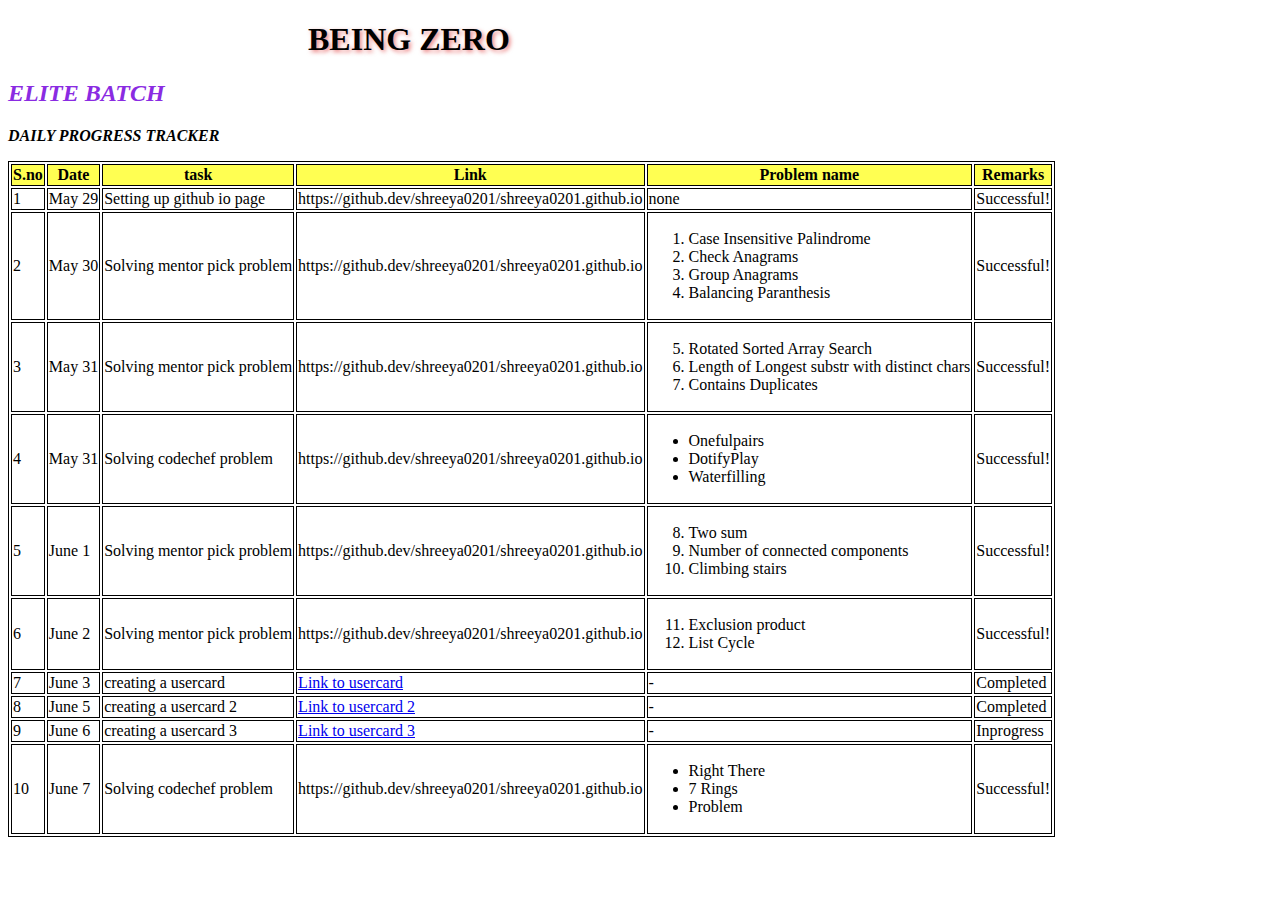
<file: index.html>
<!DOCTYPE html>
<html lang="en">
<head>
    <meta charset="UTF-8">
    <meta http-equiv="X-UA-Compatible" content="IE=edge">
    <meta name="viewport" content="width=device-width, initial-scale=1.0">
    <title>Shreeya Ganji</title>
    <link rel="stylesheet" type="text/css" href="style.css">

</head>
<body >
    <h1 class="shadow-heading">BEING ZERO</h1>
    <h2><i>ELITE BATCH</i></h2>
    <p><i>  <b> DAILY PROGRESS TRACKER</b> </i></p>
    <script src="script.js"></script>
    <table>
        <tr>
            <th>S.no</th>
            <th>Date</th>
            <th>task</th>
            <th>Link</th>
            <th>Problem name</th>
            <th>Remarks</th>
        </tr>
        <tr>
            <td>1</td>
            <td>May 29</td>
            <td>Setting up github io page</td>
            <td>https://github.dev/shreeya0201/shreeya0201.github.io</td>
            <td>none</td>
            <td>Successful!</td>
        </tr>
        <tr>
            <td>2</td>
            <td>May 30</td>
            <td>Solving mentor pick problem</td>
            <td>https://github.dev/shreeya0201/shreeya0201.github.io</td>
            <td>      <ol>
                <li>Case Insensitive Palindrome</li>
                <li>Check Anagrams</li>
                <li>Group Anagrams</li>
                <li>Balancing Paranthesis</li>
                </ol>
        </td>
            <td>Successful!</td>
        </tr>
        <tr>
            <td>3</td>
            <td>May 31</td>
            <td>Solving mentor pick problem</td>
            <td>https://github.dev/shreeya0201/shreeya0201.github.io</td>
            <td>      <ol start="5">
                <li>Rotated Sorted Array Search</li>
                <li>Length of Longest substr with distinct chars</li>
                <li>Contains Duplicates</li>


                </ol>
        </td>
            <td>Successful!</td>
        </tr>
        <tr>
            <td>4</td>
            <td>May 31</td>
            <td>Solving codechef problem</td>
            <td>https://github.dev/shreeya0201/shreeya0201.github.io</td>
            <td>      <ul >
                <li>Onefulpairs</li>
                <li>DotifyPlay</li>
                <li>Waterfilling</li>


                </ul>
        </td>
            <td>Successful!</td>
        </tr>
        <tr>
            <td>5</td>
            <td>June 1</td>
            <td>Solving mentor pick problem</td>
            <td>https://github.dev/shreeya0201/shreeya0201.github.io</td>
            <td>      <ol start="8">
                <li>Two sum</li>
                <li>Number of connected components</li>
                <li>Climbing stairs</li>


                </ol>
        </td>
            <td>Successful!</td>
        </tr>
        <tr>
            <td>6</td>
            <td>June 2</td>
            <td>Solving mentor pick problem</td>
            <td>https://github.dev/shreeya0201/shreeya0201.github.io</td>
            <td>      <ol start="11">
                <li>Exclusion product</li>
                <li>List Cycle</li>
              


                </ol>
        </td>
            <td>Successful!</td>
        </tr>
        <tr>
            <td>7</td>
            <td>June 3</td>
            <td>creating  a usercard</td>
            <td>
                <a href="./card.html">Link to usercard</a>
            
            </td>
            <td> - </td>
            <td>Completed </td>
        </tr>
        <tr>
            <td>8</td>
            <td>June 5</td>
            <td>creating  a usercard 2</td>
            <td>
                <a href="./card2.html">Link to usercard 2</a>
            
            </td>
            <td> - </td>
            <td>Completed </td>



        </tr>
        <tr>
            <td>9</td>
            <td>June 6</td>
            <td>creating  a usercard 3</td>
            <td>
                <a href="./card3.html">Link to usercard 3</a>
            
            </td>
            <td> - </td>
            <td>Inprogress </td>
            </tr>
            <tr>
                <td>10</td>
                <td>June 7</td>
                <td>Solving codechef problem</td>
                <td>https://github.dev/shreeya0201/shreeya0201.github.io</td>
                <td>      <ul>
                    <li>Right There</li>
                    <li>7 Rings</li>
                  <li>Problem</li>
    
    
                    </ul>
            </td>
                <td>Successful!</td>
            </tr>
            
    






    </table>
    
</body>
</html>
</file>
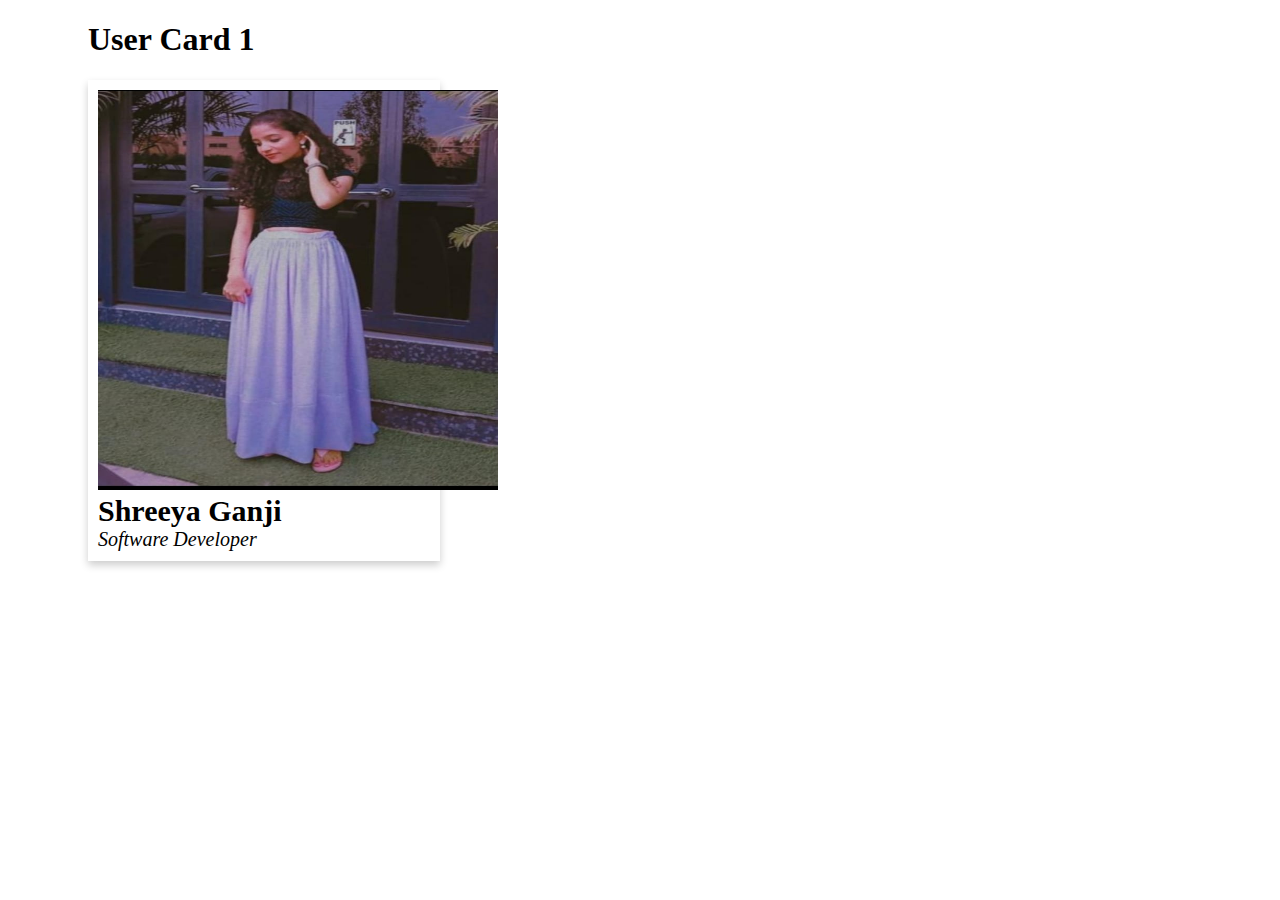
<file: card.html>
<!DOCTYPE html>
<html lang="en">
<head>
    <meta charset="UTF-8">
    <meta http-equiv="X-UA-Compatible" content="IE=edge">
    <meta name="viewport" content="width=device-width, initial-scale=1.0">
    <title>USER CARD 1</title>
    <link rel="stylesheet" href="usercard_style.css">
</head>
<body>
   <div class="container">
    <h1>User Card 1</h1>
    <div class="card">
        <img src="./shreegit.jpg" alt="shreeya" class="small-image">
        <p class="name">Shreeya Ganji</p>
        <p class="designation">Software Developer</p>
    </div>
   </div>

</body>
</html>
</file>
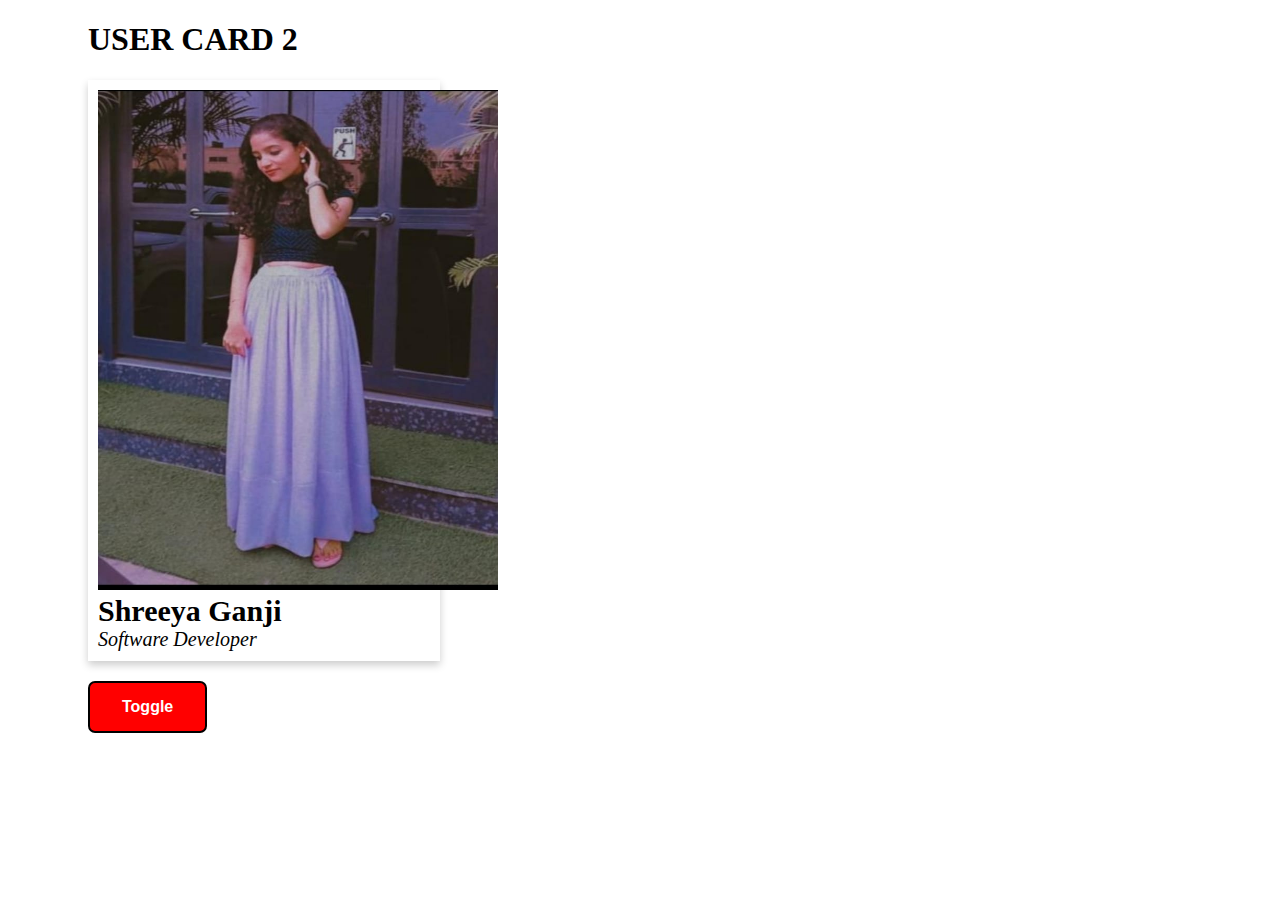
<file: card2.html>
<!DOCTYPE html>
<html lang="en">
<head>
    <meta charset="UTF-8">
    <meta http-equiv="X-UA-Compatible" content="IE=edge">
    <meta name="viewport" content="width=device-width, initial-scale=1.0">
    <title>User Card 2</title>
    <link rel="stylesheet" href="usercard_style.css">
</head>
<body>
    <div class="container">
    <h1>USER CARD 2</h1>
        <div class="card">
            <img class="image" id="myimage" src="./shreegit.jpg" alt="" width="400" height="500">
            <p id="myname" class="name">Shreeya Ganji</p>
            <p id="mydesig" class="designation">Software Developer</p>
        </div>
    <button onclick="changemypic()" class="toggle">Toggle</button>  
    </div>
    <script src="./script.js"></script>
</body>
</html>
</file>
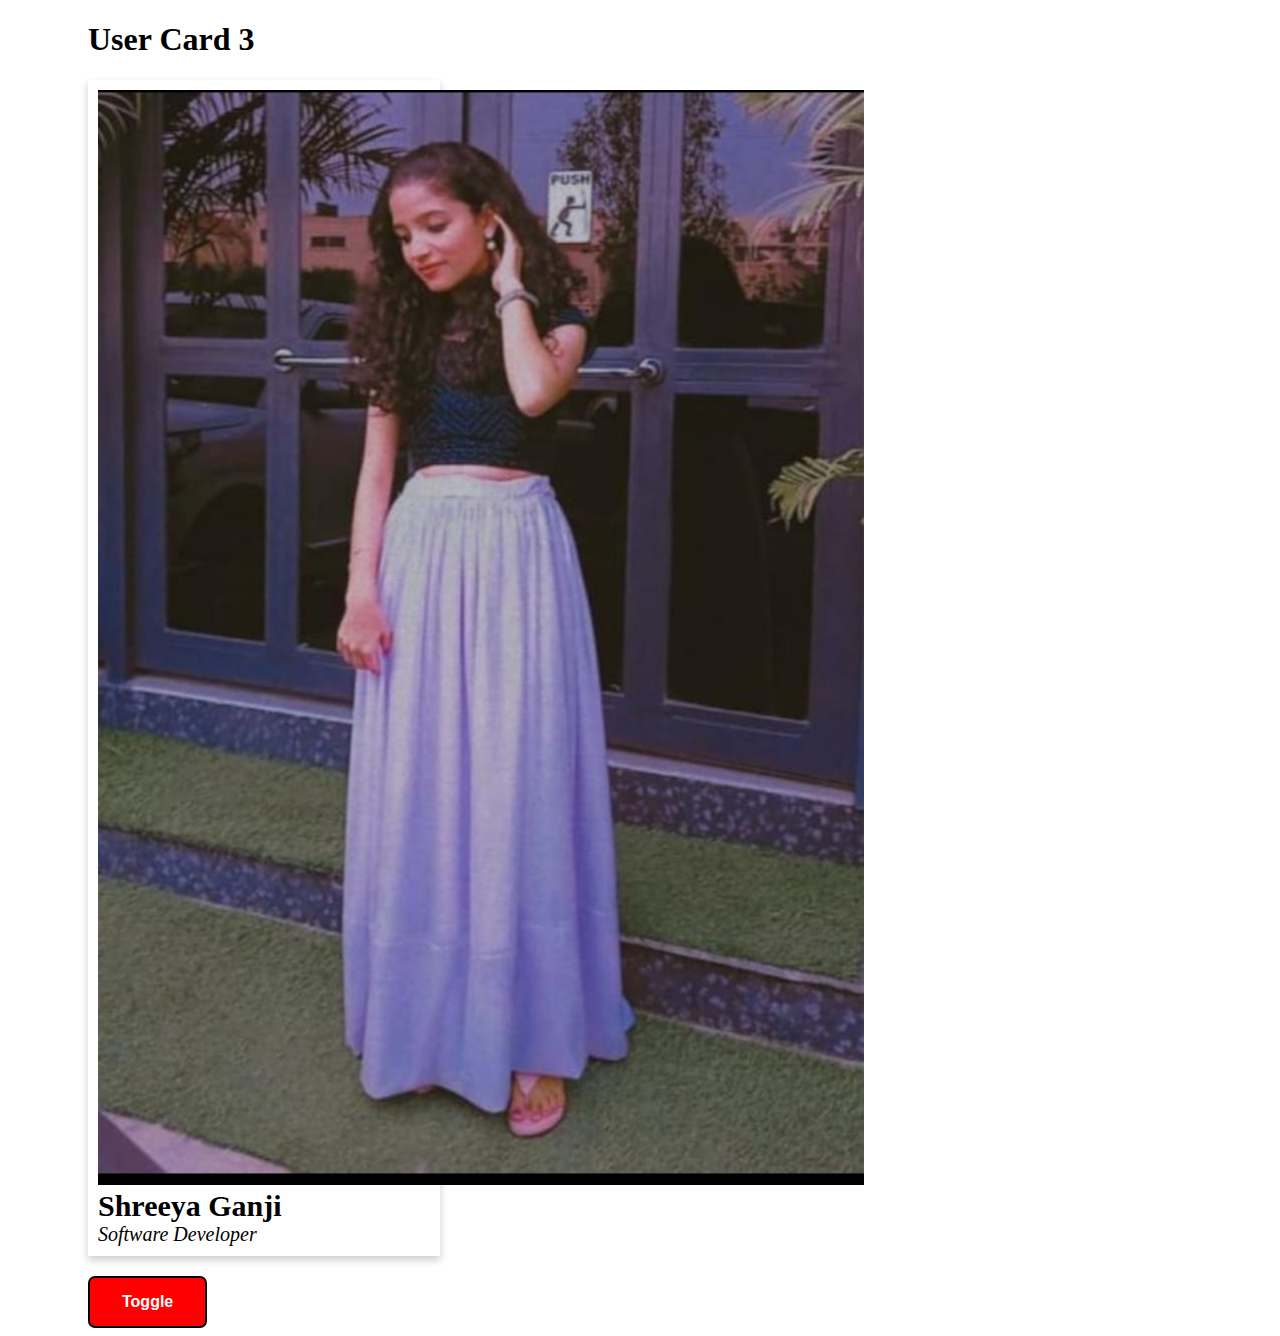
<file: card3.html>
<!DOCTYPE html>
<html lang="en">
<head>
    <meta charset="UTF-8">
    <meta http-equiv="X-UA-Compatible" content="IE=edge">
    <meta name="viewport" content="width=device-width, initial-scale=1.0">
    <title>USER CARD 3</title>
    <link rel="stylesheet" href="usercard_style.css">
</head>
<body>
   <div class="container">
    <h1>User Card 3</h1>
    <div class="card">
        <img class="image" id="myimage" src="./shreegit.jpg" alt="">
        <p id="myname" class="name">Shreeya Ganji</p>
        <p id="mydesig" class="designation">Software Developer</p>
    </div>
    <button onclick="changemypic()" class="toggle">Toggle</button>
   </div>
         <script src="script2.js"></script>
</body>
</html>
</file>
<file: style.css>
h2{
    color: blueviolet;
}
table,th,td{
    border:1px solid black;
}
table {
    color:black;
  }
  th {
    background-color: #ffff00ad;
  }
  
  .shadow-heading {
    text-shadow: 2px 2px 4px rgba(218, 10, 10, 0.5);
    padding-left: 300px; 
  }
</file>
<file: usercard_style.css>
.container{
    margin-left: 80px;
}
.card{
    box-shadow: 0 4px 8px 0 rgba(0, 0, 0, 0.2);
    width: 28%;
    padding-left: 10px;
    padding-top: 10px;
    padding-bottom: 10px;
    padding-right: 10px;
    transition: 0.7s;
}
.card:hover{
    box-shadow: 0 14px 18px 0 rgba(0, 0, 0, 0.2);
}
.name{
    font-size: 30px;
    font-weight: bold;
    margin-top: 0;
    margin-bottom: 0;
}
.designation
{
    font-size: 20px;
    font-style: italic;
    margin-top: 0;
    margin-bottom: 0;
}
.small-image {
    width: 400px; 
    height: 400px; 
  }
  .toggle{
    margin-top: 20px;
    font-weight: bold;
    background-color:red;
    border-radius: 7px;
    border: 2px solid black;
    color: white;
    padding: 15px 32px;
    text-align: center;
    text-decoration: none;
    display: inline-block;
    font-size: 16px;
}
.toggle:hover {
    background-color: black;
    color: white;
  }
</file>
